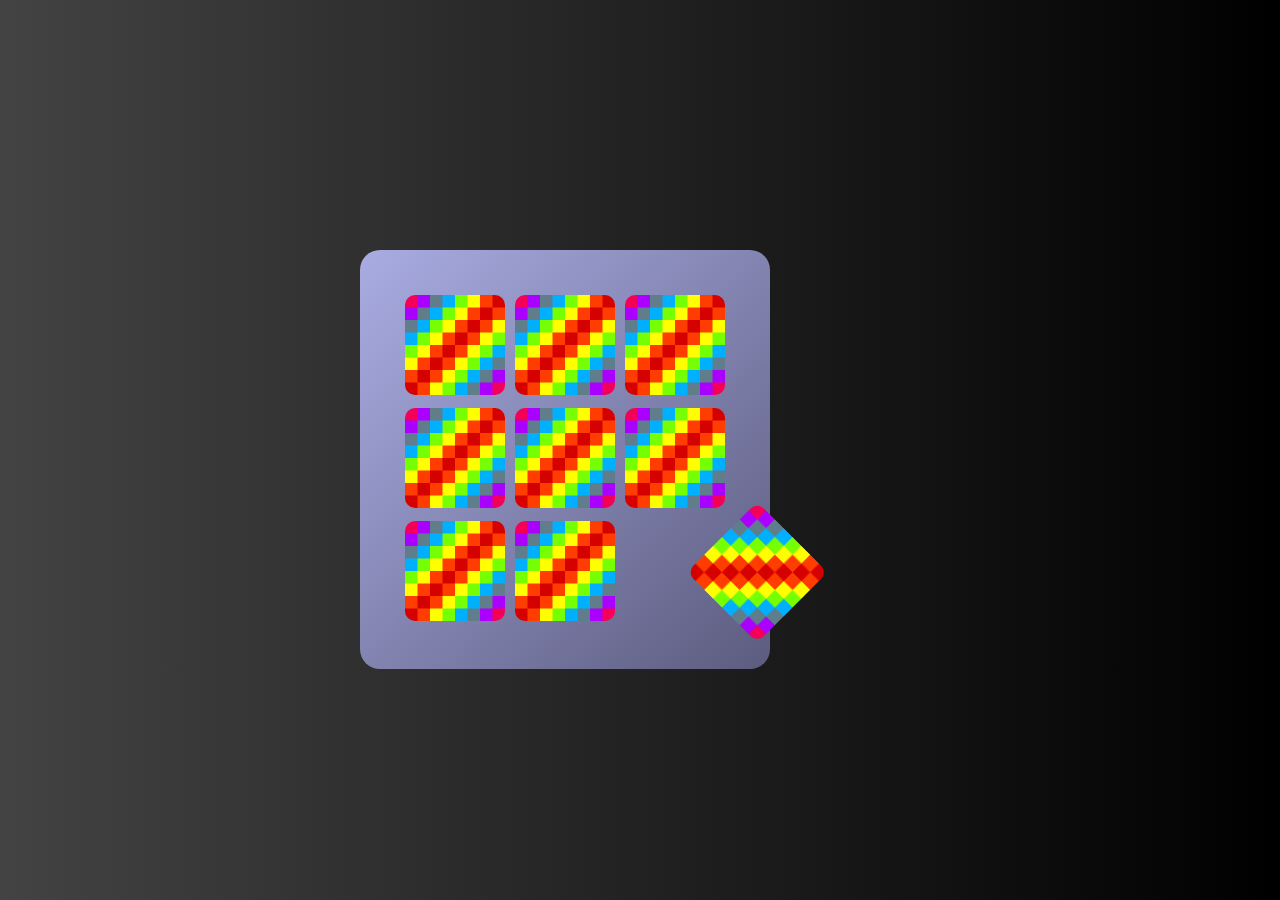
<file: Memory-Game/index.html>
<!DOCTYPE html>
<html lang="en">
  <head>
    <meta charset="UTF-8" />
    <meta name="viewport" content="width=device-width, initial-scale=1.0" />
    <title>Memory Game</title>
    <link rel="stylesheet" href="./style.css" />
  </head>
  <body>
    <div class="home">
      <div class="customize">
        <button class="buttons">
          <img class="img" src="./img/blank.png" alt="" />
        </button>
        <button class="buttons">
          <img class="img" src="./img/blank.png" alt="" />
        </button>
        <button class="buttons">
          <img class="img" src="./img/blank.png" alt="" />
        </button>
        <button class="buttons">
          <img class="img" src="./img/blank.png" alt="" />
        </button>
        <button class="buttons">
          <img class="img" src="./img/blank.png" alt="" />
        </button>
        <button class="buttons">
          <img class="img" src="./img/blank.png" alt="" />
        </button>
        <button class="buttons">
          <img class="img" src="./img/blank.png" alt="" />
        </button>
        <button class="buttons">
          <img class="img" src="./img/blank.png" alt="" />
        </button>
      </div>
      <button class="wrong-button">
        <img class="img" src="./img/blank.png" alt="" />
      </button>
    </div>
    <script src="./script.js"></script>
  </body>
</html>
</file>
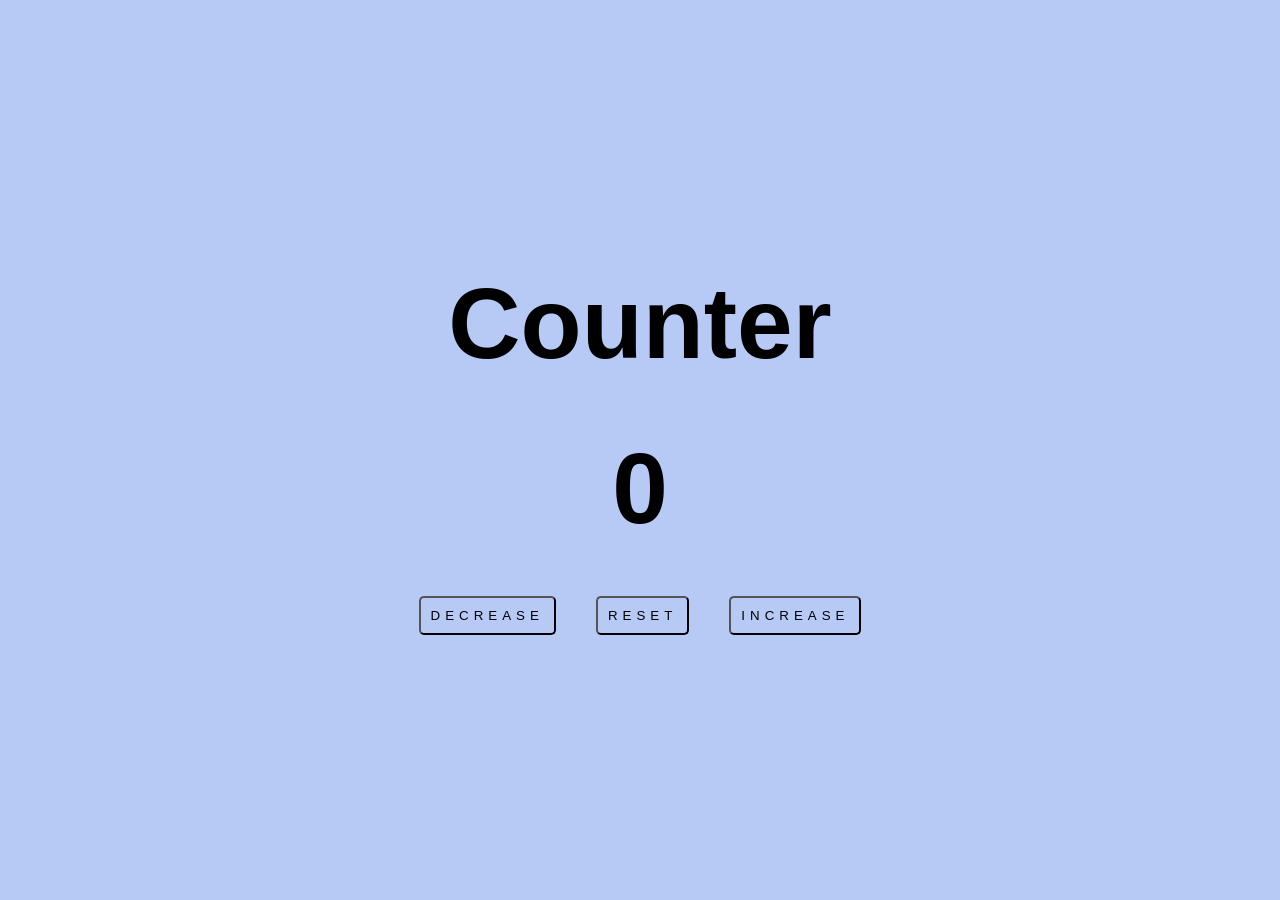
<file: Project-1/index.html>
<!DOCTYPE html>
<html lang="en">
  <head>
    <meta charset="UTF-8" />
    <meta name="viewport" content="width=device-width, initial-scale=1.0" />
    <title>Project 1</title>
    <link rel="stylesheet" href="./style.css" />
  </head>
  <body>
    <h1>Counter</h1>
    <p id="countNum">0</p>
    <div class="button--section">
      <button id="dec" class="button">DECREASE</button>
      <button id="res" class="button">RESET</button>
      <button id="inc" class="button">INCREASE</button>
    </div>
    <script src="./script.js"></script>
  </body>
</html>
</file>
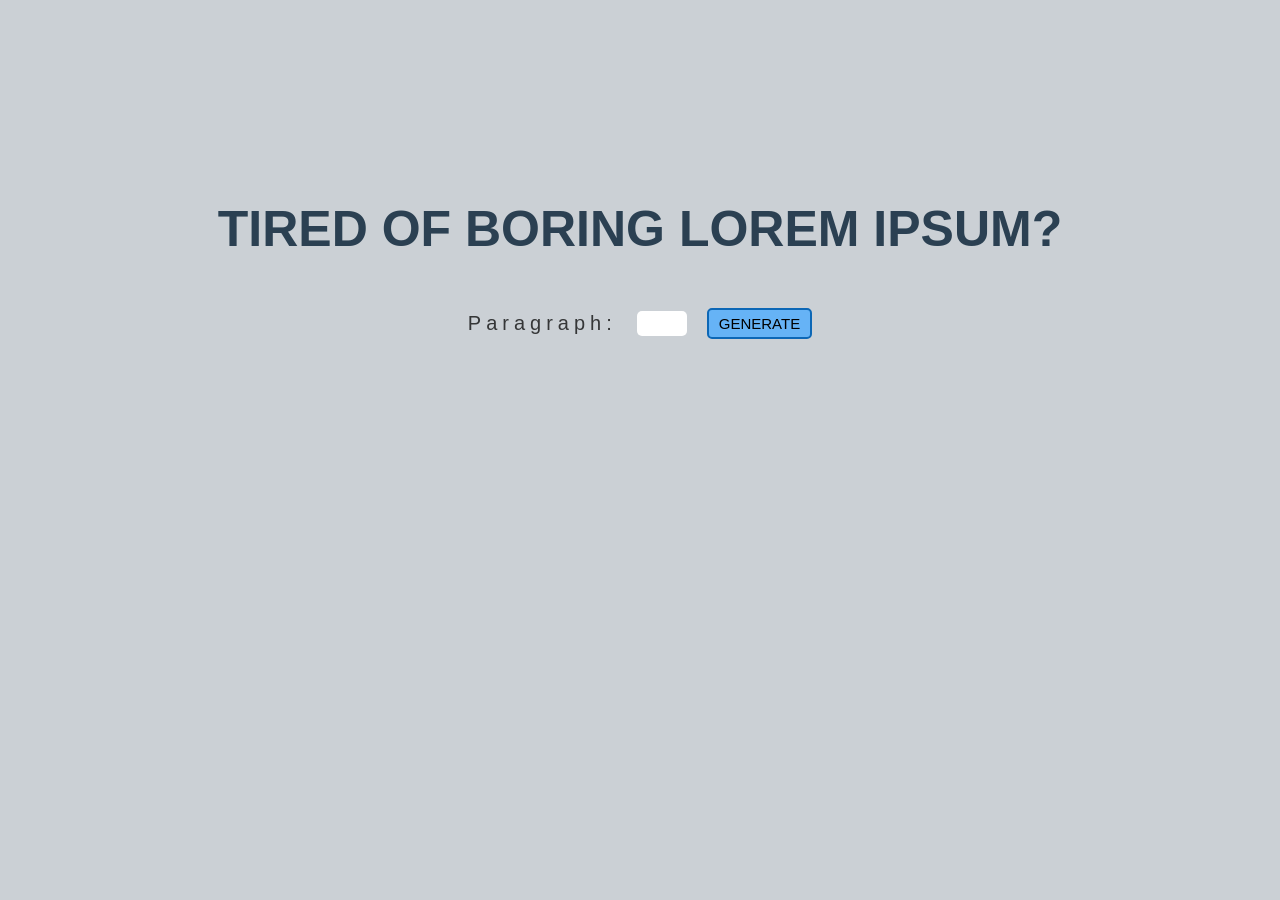
<file: Project-11/index.html>
<!DOCTYPE html>
<html lang="en">
  <head>
    <meta charset="UTF-8" />
    <meta name="viewport" content="width=device-width, initial-scale=1.0" />
    <title>create your own Lorem ipsum</title>
    <link rel="stylesheet" href="./style.css" />
  </head>
  <body>
    <h1>TIRED OF BORING LOREM IPSUM?</h1>
    <div class="customize">
      <div class="main-section">
        <div class="title">Paragraph:</div>
        <input type="number" class="input" />
        <button id="btn">GENERATE</button>
      </div>
      <div class="result"></div>
    </div>
    <script src="./script.js"></script>
  </body>
</html>
</file>
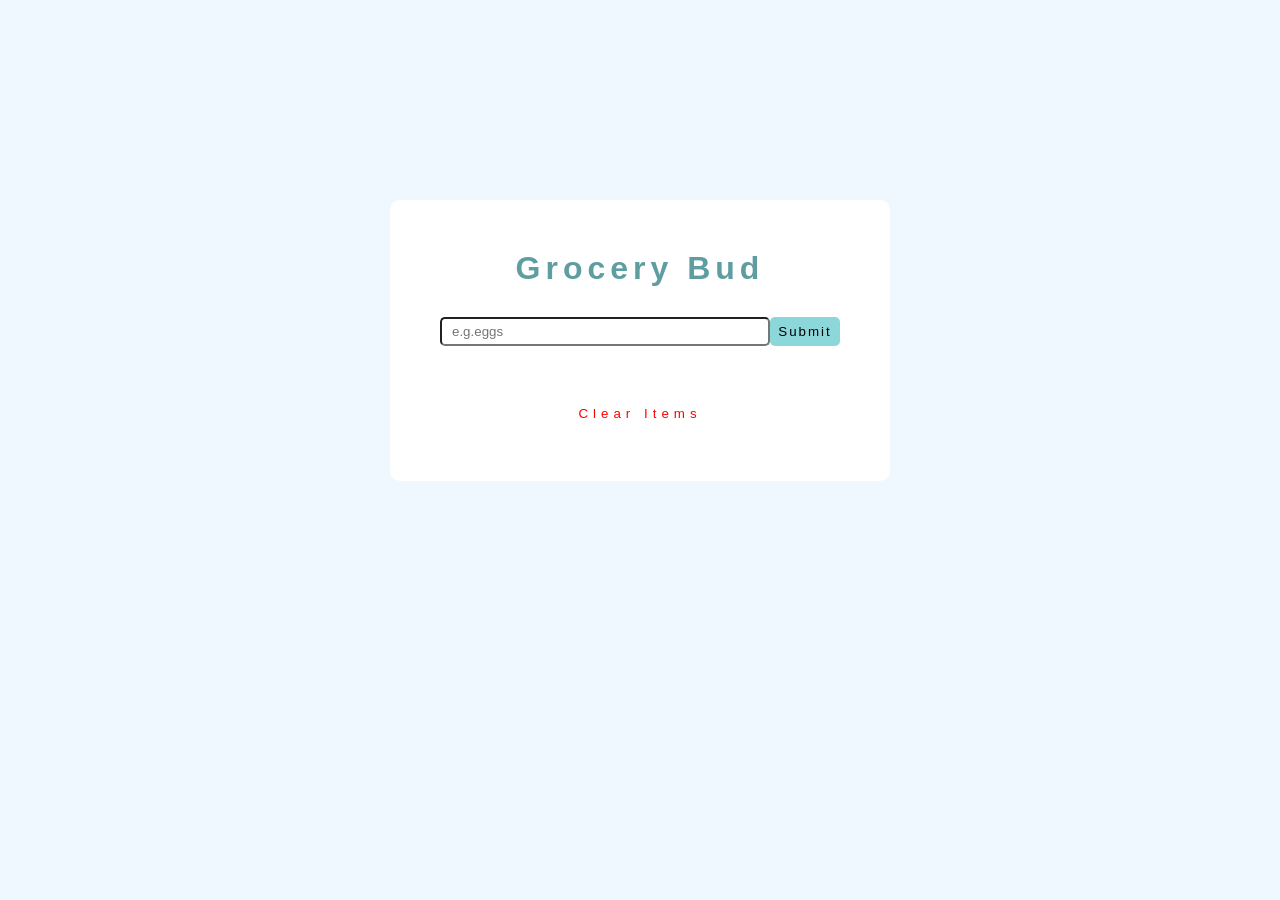
<file: Project-12/index.html>
<!DOCTYPE html>
<html lang="en">
  <head>
    <meta charset="UTF-8" />
    <meta name="viewport" content="width=device-width, initial-scale=1.0" />
    <title>a grocery list</title>
    <link rel="stylesheet" href="./style.css" />
    <link
      rel="stylesheet"
      href="https://cdnjs.cloudflare.com/ajax/libs/font-awesome/6.5.1/css/all.min.css"
    />
  </head>
  <body>
    <div class="card">
      <h1>Grocery Bud</h1>
      <div class="main">
        <div class="main-value">
          <input type="text" class="input" placeholder="e.g.eggs" />
          <button class="value-submit" id="sumbitBtn">Submit</button>
        </div>
        <div class="result"></div>
        <div class="footer">
          <button class="clear-value" id="clearBtn">Clear Items</button>
        </div>
      </div>
    </div>
    <script src="./script.js"></script>
  </body>
</html>
</file>
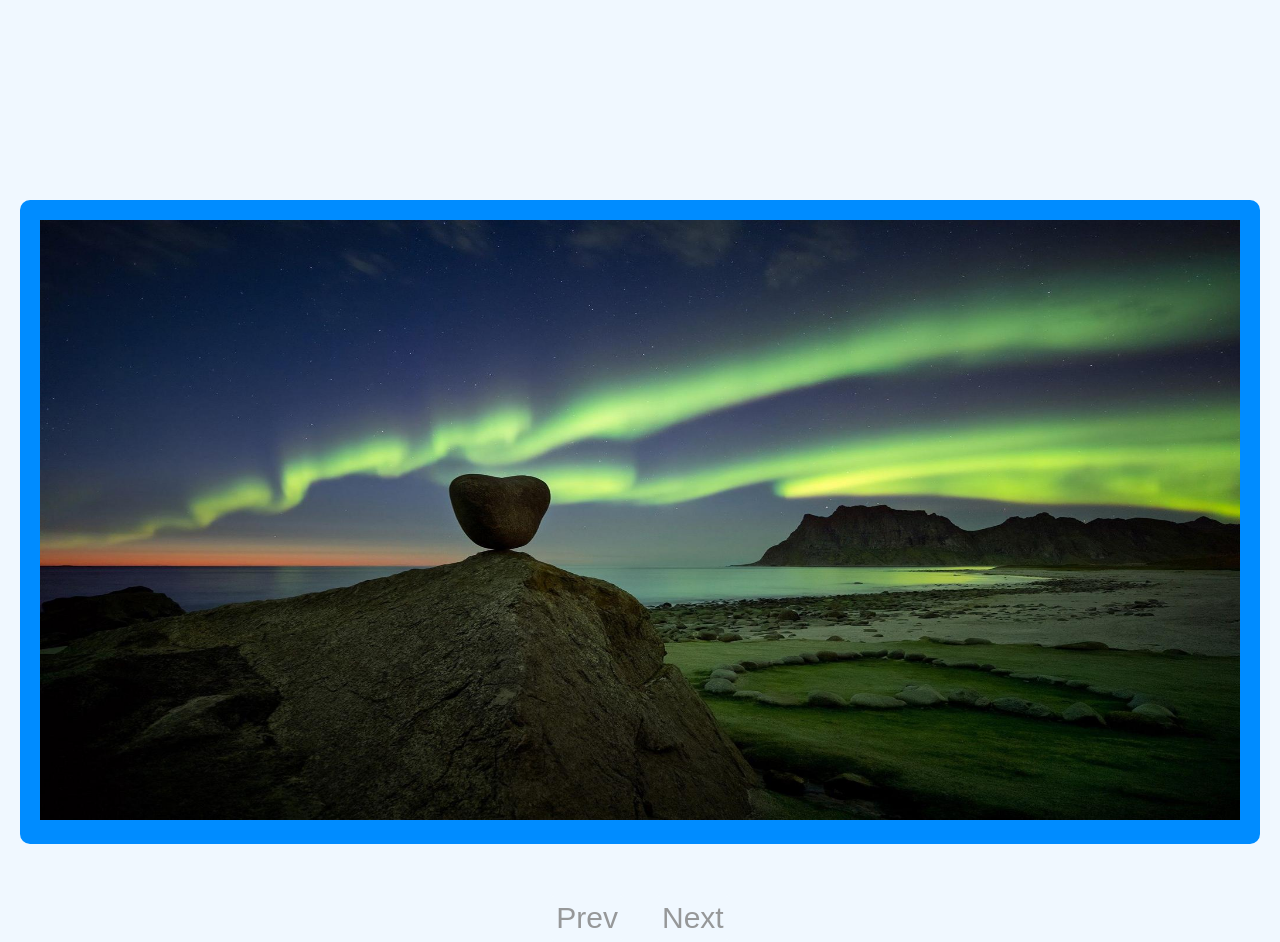
<file: Project-13/index.html>
<!DOCTYPE html>
<html lang="en">
  <head>
    <meta charset="UTF-8" />
    <meta name="viewport" content="width=device-width, initial-scale=1.0" />
    <title>Photo Slide</title>
    <link rel="stylesheet" href="./style.css" />
  </head>
  <body>
    <div class="container">
      <div class="container-bg">
        <div class="slider-container">
          <div class="slide">
            <img class="slide-img" src="./img/img1.jpg" alt="" />
          </div>
          <div class="slide">
            <img class="slide-img" src="./img/img2.jpeg" alt="" />
          </div>
          <div class="slide">
            <img class="slide-img" src="./img/img3.webp" alt="" />
          </div>
          <div class="slide">
            <img class="slide-img" src="./img/img4.jpg" alt="" />
          </div>
        </div>
      </div>
      <div class="btn-section">
        <button class="design-btn" id="prev-btn">Prev</button>
        <button class="design-btn" id="next-btn">Next</button>
      </div>
    </div>
    <script src="./script.js"></script>
  </body>
</html>
</file>
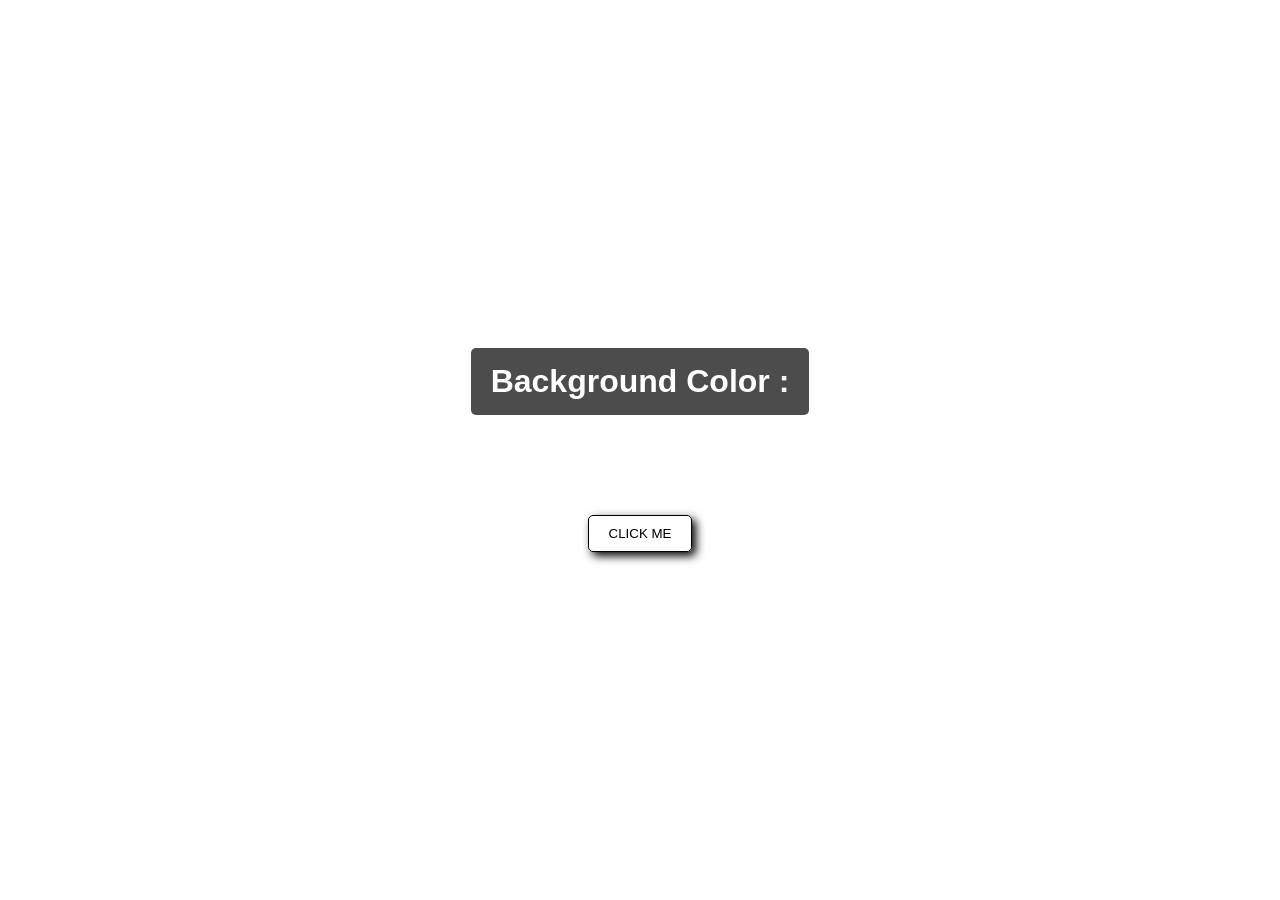
<file: Project-2/index.html>
<!DOCTYPE html>
<html lang="en">
  <head>
    <meta charset="UTF-8" />
    <meta name="viewport" content="width=device-width, initial-scale=1.0" />
    <title>Project 2</title>
    <link rel="stylesheet" href="./style.css" />
  </head>
  <body id="bodyColor">
    <h1>Background Color : <span id="colorValue"></span></h1>
    <button id="changeBtn" onclick="getRandomHexColor()">CLICK ME</button>
    <script src="./script.js"></script>
  </body>
</html>
</file>
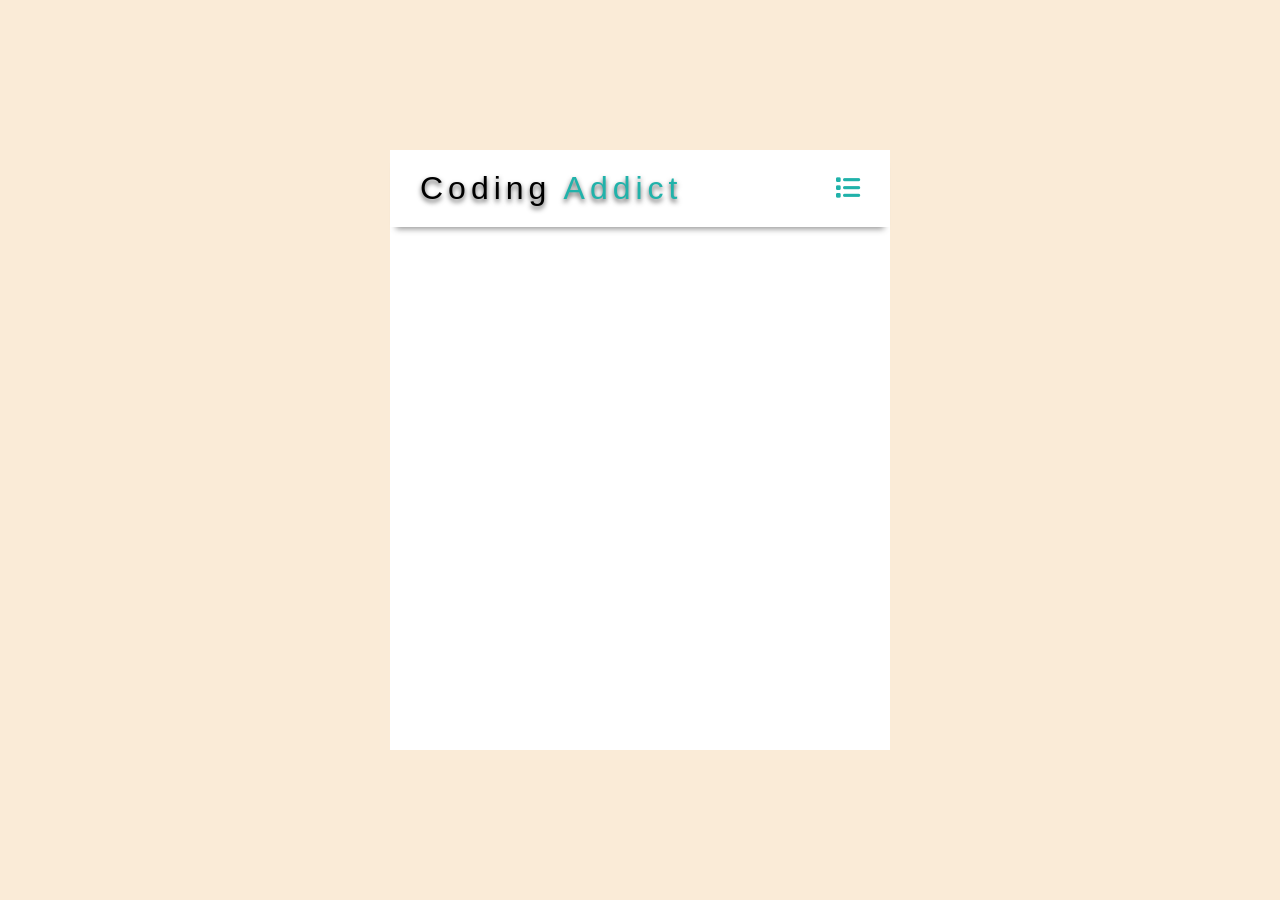
<file: Project-3/index.html>
<!DOCTYPE html>
<html lang="en">
  <head>
    <meta charset="UTF-8" />
    <meta name="viewport" content="width=device-width, initial-scale=1.0" />
    <title>Project 3</title>
    <link rel="stylesheet" href="./style.css" />
    <link
      rel="stylesheet"
      href="https://cdnjs.cloudflare.com/ajax/libs/font-awesome/6.5.1/css/all.min.css"
      integrity="sha512-..."
      crossorigin="anonymous"
      referrerpolicy="no-referrer"
    />
  </head>
  <body>
    <div class="container">
      <div class="header">
        <div class="title--menu">
          <h1 class="title">Coding <span class="title--color">Addict</span></h1>
          <button id="menuBtn" class="menu--btn">
            <i class="fa-solid fa-list"></i>
          </button>
        </div>
        <div id="hiddenMenu" class="flex">
          <div class="section">Home</div>
          <div class="section">About</div>
          <div class="section">Projects</div>
          <div class="section">Contact</div>
        </div>
      </div>
    </div>
    <script src="./script.js"></script>
  </body>
</html>
</file>
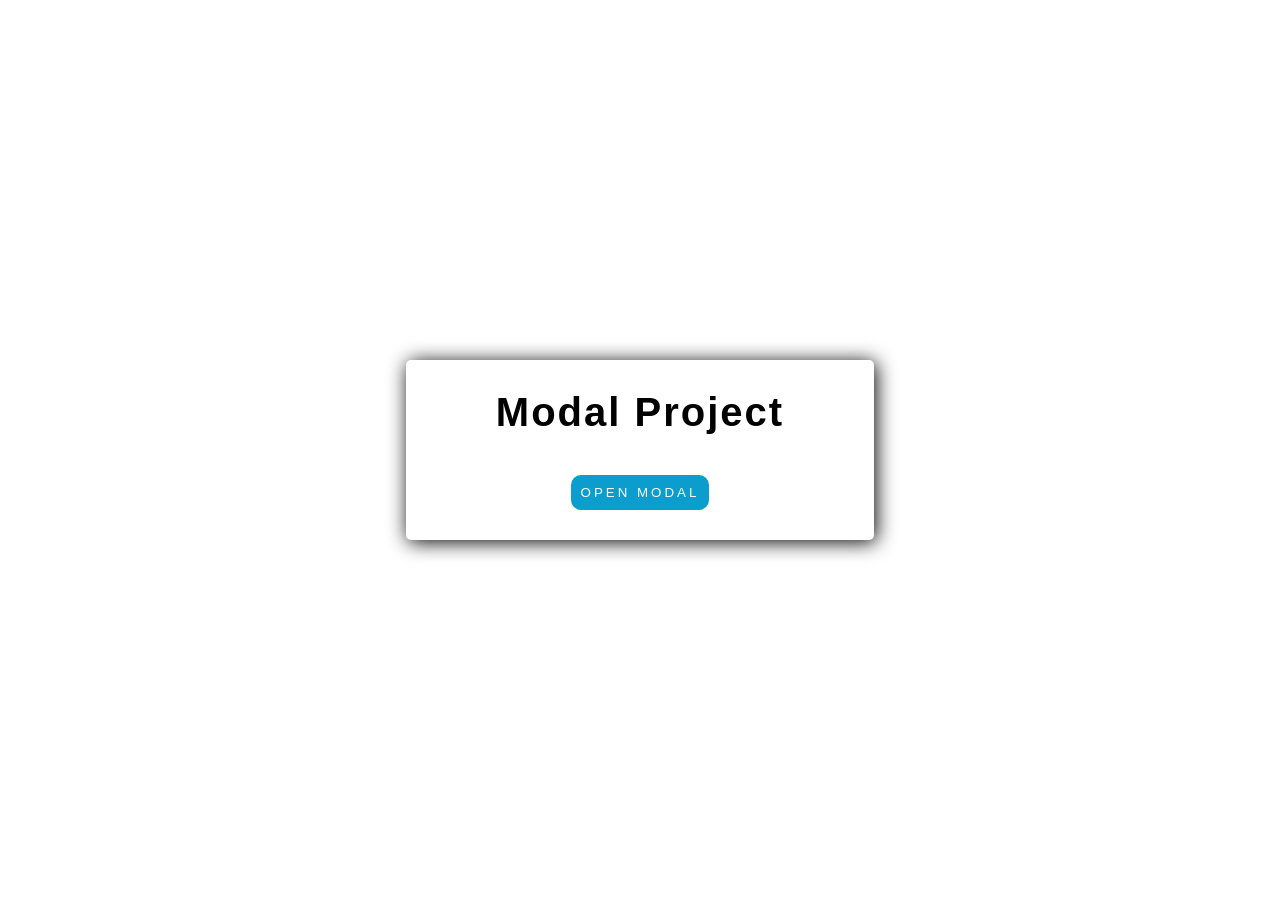
<file: Project-4/index.html>
<!DOCTYPE html>
<html lang="en">
  <head>
    <meta charset="UTF-8" />
    <meta name="viewport" content="width=device-width, initial-scale=1.0" />
    <title>Project 4</title>
    <link rel="stylesheet" href="./style.css" />
    <link
      rel="stylesheet"
      href="https://cdnjs.cloudflare.com/ajax/libs/font-awesome/6.5.1/css/all.min.css"
      integrity="sha512-..."
      crossorigin="anonymous"
      referrerpolicy="no-referrer"
    />
  </head>
  <body id="body">
    <div class="main">
      <h1>Modal Project</h1>
      <button id="showBtn">OPEN MODAL</button>
    </div>
    <div id="modalShow">
      <div class="title">MODAL CONTENT</div>
      <button id="closeBtn"><i class="fa-solid fa-x"></i></button>
    </div>
    <div id="overlay"></div>
    <script src="./script.js"></script>
  </body>
</html>
</file>
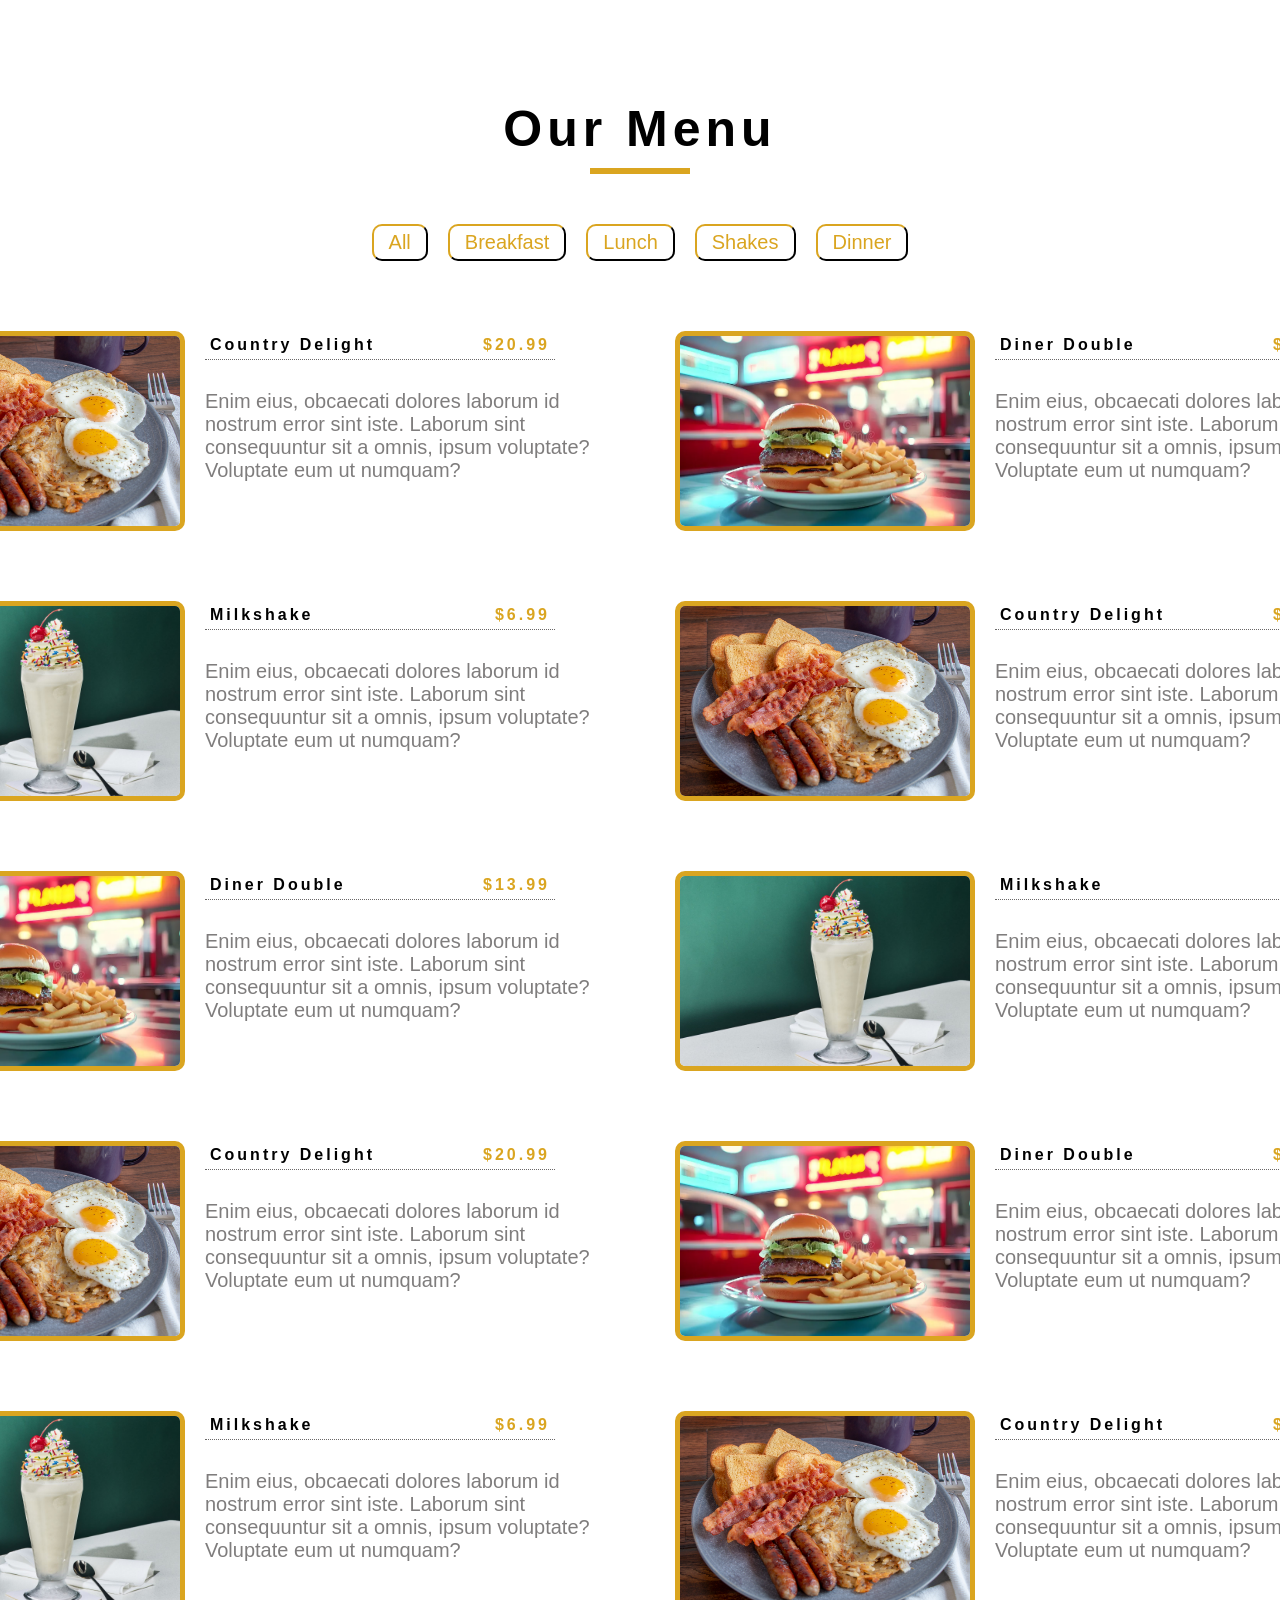
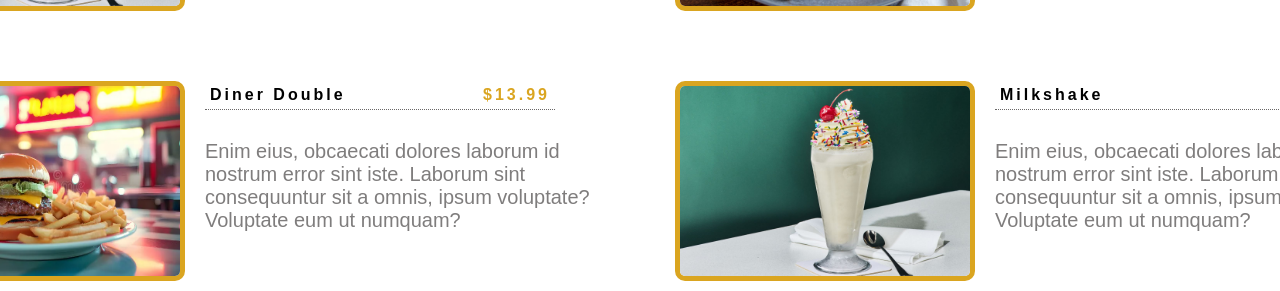
<file: Project-6/index.html>
<!DOCTYPE html>
<html lang="en">
  <head>
    <meta charset="UTF-8" />
    <meta name="viewport" content="width=device-width, initial-scale=1.0" />
    <title>Project 6</title>
    <link rel="stylesheet" href="./style.css" />
  </head>
  <body>
    <div class="header">
      <h1>Our Menu</h1>
      <div class="border"></div>
    </div>
    <div class="home">
      <div class="buttonSection">
        <button class="btn-design" id="allBtn">All</button>
        <button class="btn-design" id="breakBtn">Breakfast</button>
        <button class="btn-design" id="lunchBtn">Lunch</button>
        <button class="btn-design" id="shakesBtn">Shakes</button>
        <button class="btn-design" id="dinnerBtn">Dinner</button>
      </div>
      <div class="products"></div>
    </div>
    <script src="./script.js"></script>
  </body>
</html>
</file>
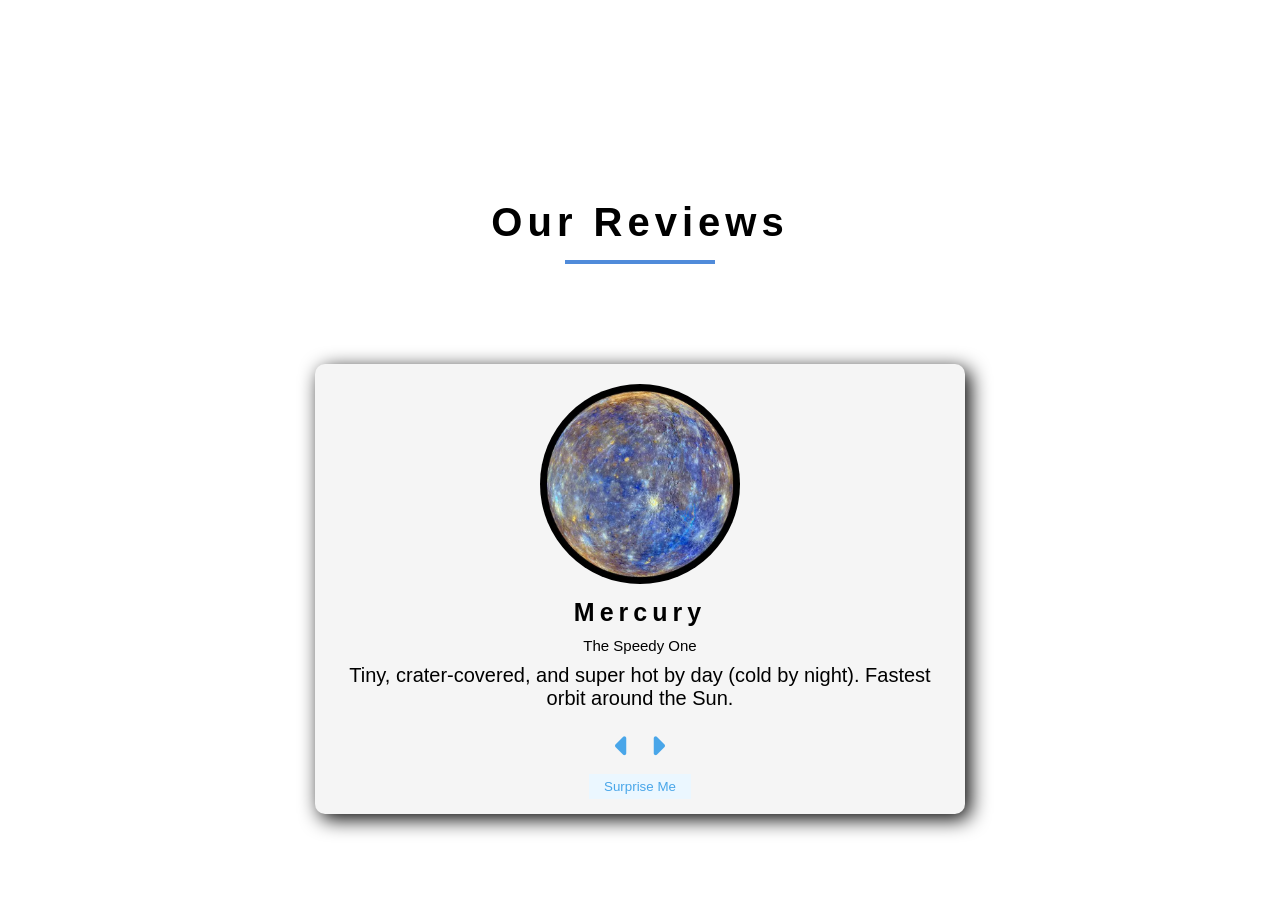
<file: Project-7/index.html>
<!DOCTYPE html>
<html lang="en">
  <head>
    <meta charset="UTF-8" />
    <meta name="viewport" content="width=device-width, initial-scale=1.0" />
    <title>Project 7</title>
    <link rel="stylesheet" href="./style.css" />
    <link
      rel="stylesheet"
      href="https://cdnjs.cloudflare.com/ajax/libs/font-awesome/6.4.0/css/all.min.css"
    />
  </head>
  <body>
    <div class="header">
      <h1 class="header--title">Our Reviews</h1>
      <div class="header--underline"></div>
    </div>
    <div class="container">
      <div class="container--reviews" id="containerRv"></div>
      <div class="buttons">
        <div class="button--section">
          <button class="button" id="prevBtn">
            <i class="fa-solid fa-caret-left"></i>
          </button>
          <button class="button" id="nextBtn">
            <i class="fa-solid fa-caret-right"></i>
          </button>
        </div>
        <div class="footer">
          <button class="footer--btn" id="surpBtn">Surprise Me</button>
        </div>
      </div>
    </div>
    <script src="./script.js"></script>
  </body>
</html>
</file>
<file: Memory-Game/style.css>
* {
  margin: 0;
  padding: 0;
  box-sizing: border-box;
}

body {
  display: grid;
  justify-content: center;
  margin-top: 250px;
  background-image: linear-gradient(to right, #434343, #000000);
}

.home {
  display: flex;
  gap: 50px;
}

.customize {
  display: grid;
  grid-template-columns: 1fr 1fr 1fr;
  gap: 10px;
  padding: 45px;
  background-image: linear-gradient(to bottom right, #a9ace2, #5c5c7f);
  border-radius: 20px;
}

.buttons {
  background-color: transparent;
  border: none;
  cursor: pointer;
}

.img {
  border-radius: 10px;
}

.wrong-button {
  display: flex;
  align-items: end;
  background-color: transparent;
  border: none;
  cursor: pointer;
  transform: rotate(45deg);
}
</file>
<file: Project-1/style.css>
* {
  margin: 0;
  padding: 0;
  box-sizing: border-box;
}

body {
  display: flex;
  flex-direction: column;
  align-items: center;
  justify-content: center;
  height: 100vh;
  gap: 50px;
  background-color: rgb(182, 202, 245);
}

h1 {
  font-family: Arial, Helvetica, sans-serif;
  font-weight: bold;
  font-size: 100px;
}

p {
  font-family: Arial, Helvetica, sans-serif;
  font-weight: bold;
  font-size: 100px;
}

.button--section {
  display: flex;
  gap: 40px;
}

.button {
  background-color: transparent;
  border-radius: 5px;
  padding: 10px;
  letter-spacing: 5px;
  text-align: center;
  font-family: Arial, Helvetica, sans-serif;
  cursor: pointer;
  transition: all 0.3s linear;
}

.button:hover {
  background-color: white;
}

.countNum {
  font-family: Arial, Helvetica, sans-serif;
}
</file>
<file: Project-11/style.css>
* {
  margin: 0;
  padding: 0;
  box-sizing: border-box;
}

body {
  display: flex;
  flex-direction: column;
  align-items: center;
  margin-top: 200px;
  gap: 50px;
  background-color: rgb(203, 208, 213);
}

.customize {
  display: flex;
  flex-direction: column;
  align-items: center;
  gap: 100px;
}

h1 {
  font-size: 50px;
  font-family: Arial, Helvetica, sans-serif;
  color: rgb(43, 64, 82);
}

.main-section {
  display: flex;
  align-items: center;
  gap: 20px;
}

.title {
  font-family: Arial, Helvetica, sans-serif;
  font-size: 20px;
  letter-spacing: 5px;
  font-weight: 500;
  color: rgba(0, 0, 0, 0.742);
}

.input {
  width: 50px;
  border: none;
  border-radius: 5px;
  padding: 0px 5px;
  height: 25px;
}

.input[type="number"]::-webkit-outer-spin-button,
.input[type="number"]::-webkit-inner-spin-button {
  -webkit-appearance: none;
  margin: 0;
}

#btn {
  font-family: Arial, Helvetica, sans-serif;
  border-radius: 5px;
  padding: 5px 10px;
  font-size: 15px;
  background-color: rgb(102, 179, 246);
  border: 2px solid rgb(12, 103, 182);
  cursor: pointer;
}

.result {
  font-size: 20px;
  width: 900px;
  text-align: center;
  font-family: Arial, Helvetica, sans-serif;
  line-height: 30px;
  color: rgb(75, 75, 76);
}
</file>
<file: Project-12/style.css>
* {
  margin: 0;
  padding: 0;
  box-sizing: border-box;
}

body {
  display: flex;
  justify-content: center;
  background-color: aliceblue;
}

.card {
  display: flex;
  flex-direction: column;
  gap: 30px;
  padding: 50px;
  margin-top: 200px;
  background-color: white;
  width: 500px;
  min-height: 250px;
  height: fit-content;
  border-radius: 10px;
}

h1 {
  color: cadetblue;
  text-align: center;
  font-family: Arial, Helvetica, sans-serif;
  letter-spacing: 5px;
}

.main {
  display: flex;
  flex-direction: column;
  gap: 25px;
}

.main-value {
  display: flex;
  width: max-content;
}

.input {
  font-family: Arial, Helvetica, sans-serif;
  padding: 5px 10px;
  width: 330px;
  border-radius: 5px;
}

.value-submit {
  width: 70px;
  background-color: rgb(140, 215, 218);
  border: none;
  border-radius: 5px;
  font-family: Arial, Helvetica, sans-serif;
  letter-spacing: 2px;
  cursor: pointer;
  transition: all 0.4s linear;
}

.value-submit:hover {
  background-color: rgb(77, 150, 152);
  color: white;
}

.result {
  display: flex;
  flex-direction: column;
  gap: 10px;
}

.space {
  display: flex;
  justify-content: space-between;
  align-items: center;
  cursor: pointer;
  padding: 20px;
  transition: all 0.4s linear;
  border-radius: 10px;
}

.space:hover {
  background-color: azure;
}

.result-value {
  font-size: 20px;
  font-family: Arial, Helvetica, sans-serif;
  letter-spacing: 5px;
}

.icons {
  display: flex;
  gap: 10px;
}

.edit-button {
  background-color: transparent;
  border: none;
  font-size: 15px;
  color: rgb(130, 195, 33);
  cursor: pointer;
  padding: 10px;
  transition: all 0.4s linear;
  border-radius: 10px;
}

.edit-button:hover {
  background-color: rgba(130, 195, 33, 0.4);
}

.trash-button {
  background-color: transparent;
  border: none;
  font-size: 15px;
  color: red;
  cursor: pointer;
  padding: 10px;
  transition: all 0.4s linear;
  border-radius: 10px;
}

.trash-button:hover {
  background-color: rgba(255, 0, 0, 0.4);
}

.footer {
  display: flex;
  justify-content: center;
}

.clear-value {
  font-family: Arial, Helvetica, sans-serif;
  letter-spacing: 5px;
  color: red;
  background-color: transparent;
  border: none;
  cursor: pointer;
  padding: 10px;
  transition: all 0.4s linear;
  border-radius: 10px;
}

.clear-value:hover {
  background-color: rgba(255, 0, 0, 0.4);
}
</file>
<file: Project-13/style.css>
* {
  margin: 0;
  padding: 0;
  box-sizing: border-box;
}

body {
  display: flex;
  justify-content: center;
  align-items: center;
  background-color: aliceblue;
}

.container {
  display: flex;
  flex-direction: column;
  gap: 50px;
  margin-top: 200px;
}

.container-bg {
  background-color: rgb(0, 140, 255);
  padding: 20px;
  border-radius: 10px;
}

.slider-container {
  display: flex;
  width: 1200px;
  overflow: hidden;
}

.slide {
  transition: all 0.25s ease-in-out;
}

.slide-img {
  width: 1200px;
  height: 600px;
}

.btn-section {
  display: flex;
  justify-content: center;
  gap: 30px;
}

.design-btn {
  background-color: transparent;
  border: 2px solid aliceblue;
  border-radius: 5px;
  font-size: 30px;
  color: rgba(128, 128, 128, 0.8);
  transition: all 0.4s linear;
  padding: 5px;
  cursor: pointer;
}

.design-btn:hover {
  color: black;
  border: 2px solid rgba(93, 93, 235, 0.5);
}
</file>
<file: Project-2/style.css>
* {
  margin: 0;
  padding: 0;
  box-sizing: border-box;
}

body {
  display: flex;
  flex-direction: column;
  gap: 100px;
  justify-content: center;
  align-items: center;
  height: 100vh;
}

#changeBtn {
  background-color: transparent;
  border-radius: 5px;
  padding: 10px 20px;
  cursor: pointer;
  box-shadow: 4px 4px 10px black;
  border: 1px solid black;
}

h1 {
  font-family: Arial, Helvetica, sans-serif;
  font-weight: bold;
  color: white;
  background-color: rgba(0, 0, 0, 0.7);
  border-radius: 5px;
  padding: 15px 20px;
}
</file>
<file: Project-3/style.css>
* {
  margin: 0;
  padding: 0;
  box-sizing: border-box;
}

body {
  display: flex;
  justify-content: center;
  align-items: center;
  height: 100vh;
  background-color: antiquewhite;
}

.container {
  background-color: white;
  width: 500px;
  height: 600px;
}

.header {
  display: flex;
  gap: 20px;
  flex-direction: column;
  padding: 20px 30px;
  box-shadow: 0 8px 6px -6px rgba(0, 0, 0, 0.416);
}

.title--menu {
  display: flex;
  justify-content: space-between;
}

.flex {
  display: none;
  flex-direction: column;
  gap: 15px;
  transition: all 2s;
}

.hidden {
  display: flex;
}

.section {
  font-family: Arial, Helvetica, sans-serif;
  letter-spacing: 7px;
  opacity: 0.6;
}

.title {
  font-family: Arial, Helvetica, sans-serif;
  font-weight: 100;
  letter-spacing: 5px;
  text-shadow: 0px 3px 5px rgba(0, 0, 0, 0.676);
}

.title--color {
  color: lightseagreen;
}

.menu--btn {
  background-color: transparent;
  border: none;
}

.menu--btn:hover {
  transform: rotate(90deg);
  transition: all 2s;
}

.fa-solid {
  color: lightseagreen;
  font-size: 25px;
  cursor: pointer;
}
</file>
<file: Project-4/style.css>
* {
  margin: 0;
  padding: 0;
  box-sizing: border-box;
}

body {
  position: relative;
  background-image: url(https://www.weknowboise.com/uploads/shared/images/blog/best-boise-furniture-home-decor-stores.jpg);
  background-repeat: no-repeat;
  background-size: cover;
  display: flex;
  justify-content: center;
  align-items: center;
  height: 100vh;
}

.main {
  display: flex;
  flex-direction: column;
  gap: 40px;
  align-items: center;
  padding: 30px 90px;
  box-shadow: 2px 2px 20px black;
  border-radius: 5px;
  background-color: white;
}

h1 {
  font-family: Arial, Helvetica, sans-serif;
  font-size: 40px;
  letter-spacing: 2px;
}

#showBtn {
  padding: 10px;
  border: none;
  background-color: rgb(11, 157, 206);
  border-radius: 10px;
  color: white;
  letter-spacing: 3px;
  cursor: pointer;
}

#showBtn:hover {
  background-color: transparent;
  border: 2px solid rgb(11, 157, 206);
  color: rgb(11, 157, 206);
  transition: all 0.5s;
}

#modalShow {
  display: none;
  justify-content: center;
  align-items: center;
  position: absolute;
  background-color: white;
  width: 600px;
  height: 600px;
  border-radius: 10px;
}

.title {
  font-family: Arial, Helvetica, sans-serif;
  font-weight: bold;
  letter-spacing: 10px;
  font-size: 30px;
}

#closeBtn {
  position: absolute;
  top: 50px;
  right: 50px;
  border: none;
  background-color: transparent;
  color: red;
  font-weight: bolder;
  font-size: 30px;
  cursor: pointer;
}

#closeBtn:hover {
  transform: scale(1.2);
  transition: all 1s;
}

#modalShow.show {
  display: flex;
}

#overlay {
  display: none;
  position: absolute;
  background-color: aquamarine;
  height: 100vh;
  width: 10000px;
  opacity: 0.4;
  z-index: -1;
}

#overlay.shown {
  display: block;
}
</file>
<file: Project-6/style.css>
* {
  margin: 0;
  padding: 0;
  box-sizing: border-box;
}

body {
  display: flex;
  flex-direction: column;
  align-items: center;
  gap: 50px;
  margin-top: 100px;
}

.header {
  display: flex;
  flex-direction: column;
  gap: 10px;
  align-items: center;
}

h1 {
  font-family: Arial, Helvetica, sans-serif;
  letter-spacing: 5px;
  font-size: 50px;
}

.border {
  text-align: center;
  width: 100px;
  border: 3px solid goldenrod;
}

.home {
  display: flex;
  flex-direction: column;
  gap: 60px;
}

.buttonSection {
  display: flex;
  justify-content: center;
  gap: 20px;
}

.btn-design {
  padding: 5px 15px;
  border-radius: 10px;
  font-family: Arial, Helvetica, sans-serif;
  font-size: 20px;
  background-color: transparent;
  border: 2px solid goldenrod;
  color: goldenrod;
  border-bottom: 2px solid black;
  border-right: 2px solid black;
  cursor: pointer;
  transition: all 0.3s linear;
}

.btn-design:hover {
  background-color: goldenrod;
  color: black;
}

.products {
  display: grid;
  grid-template-columns: 1fr 1fr;
  justify-content: center;
  gap: 50px;
}

.prod-flex {
  display: flex;
  gap: 20px;
  transition: all 0.3s linear;
  padding: 10px;
  border-radius: 10px;
  cursor: pointer;
}

.prod-flex:hover {
  background-color: gainsboro;
}

.image {
  width: 300px;
  height: 200px;
  border-radius: 10px;
  border: 5px solid goldenrod;
}

.prod-title {
  display: flex;
  justify-content: space-between;
  align-items: center;
  width: 350px;
  border-bottom: 1px dotted rgb(105, 103, 103);
  padding: 5px;
}

.prod-texts {
  display: flex;
  flex-direction: column;
  gap: 30px;
}

.title {
  font-family: Arial, Helvetica, sans-serif;
  letter-spacing: 3px;
  font-weight: bolder;
}

.price {
  font-family: Arial, Helvetica, sans-serif;
  letter-spacing: 3px;
  font-weight: bolder;
  color: goldenrod;
}

.prod-abt {
  font-family: Arial, Helvetica, sans-serif;
  font-size: 20px;
  color: rgb(127, 125, 125);
  width: 400px;
}
</file>
<file: Project-7/style.css>
* {
  margin: 0;
  padding: 0;
  box-sizing: border-box;
}

body {
  display: flex;
  flex-direction: column;
  align-items: center;
  margin-top: 200px;
  gap: 100px;
}

.header {
  display: flex;
  flex-direction: column;
  align-items: center;
  gap: 15px;
}

.header--title {
  font-family: Arial, Helvetica, sans-serif;
  font-size: 40px;
  letter-spacing: 5px;
}

.header--underline {
  border: 2px solid #508bda;
  width: 150px;
  text-align: center;
}

.container {
  display: flex;
  flex-direction: column;
  gap: 20px;
  background-color: whitesmoke;
  width: 650px;
  height: 450px;
  border-radius: 10px;
  padding: 20px;
  box-shadow: 5px 5px 20px;
}

.container--reviews {
  display: flex;
  flex-direction: column;
  align-items: center;
  gap: 10px;
}

#person-img {
  width: 200px;
  height: 200px;
  border-radius: 50%;
  object-fit: cover;
}

.button--section {
  display: flex;
  justify-content: center;
  gap: 20px;
}

.button {
  cursor: pointer;
  background: none;
  border: none;
  color: #49a6e9;
  font-weight: bolder;
  font-size: 30px;
}

.footer {
  display: flex;
  justify-content: center;
}

.footer--btn {
  cursor: pointer;
  margin-top: 10px;
  background: #ebf7ff;
  color: #49a6e9;
  border: none;
  padding: 5px 15px;
}

#author {
  font-family: Arial, Helvetica, sans-serif;
  letter-spacing: 5px;
  font-size: 25px;
}

#job {
  font-family: Arial, Helvetica, sans-serif;
  font-size: 15px;
}

#info {
  font-family: Arial, Helvetica, sans-serif;
  text-align: center;
  font-size: 20px;
}
</file>
